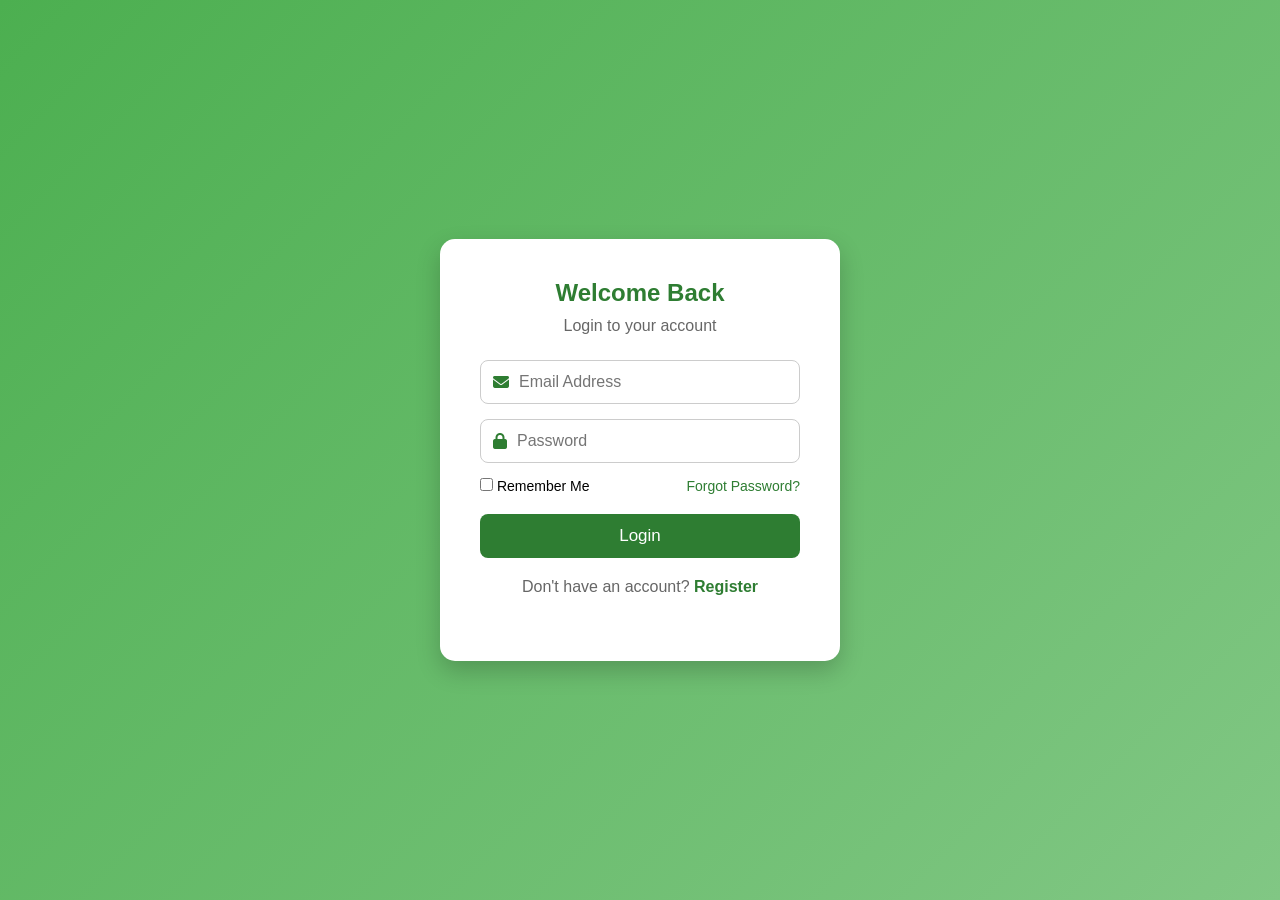
<file: login.html>
<!DOCTYPE html>
<html lang="en">
<head>
    <meta charset="UTF-8">
    <meta name="viewport" content="width=device-width, initial-scale=1.0">
    <title>Login | Food Expiry Manager</title>

    <link rel="stylesheet" href="login.css">
    <link rel="stylesheet" href="https://cdnjs.cloudflare.com/ajax/libs/font-awesome/6.6.0/css/all.min.css">
</head>
<body>

<div class="login-container">

    <div class="login-box">

        <h2>Welcome Back</h2>
        <p>Login to your account</p>

        <form id="loginForm">

            <div class="input-box">
                <i class="fa-solid fa-envelope"></i>
                <input type="email" id="email" placeholder="Email Address">
            </div>

            <small id="emailError"></small>

            <div class="input-box">
                <i class="fa-solid fa-lock"></i>
                <input type="password" id="password" placeholder="Password">
            </div>

            <small id="passwordError"></small>

            <div class="options">
                <label>
                    <input type="checkbox">
                    Remember Me
                </label>

                <a href="#">Forgot Password?</a>
            </div>

            <button  type="button" onclick="login()">
                Login
            </button>

            <p class="register-link">
                Don't have an account?
                <a href="register.html">Register</a>
            </p>

        </form>

    </div>

</div>

<script src="login.js"></script>

</body>
</html>
</file>
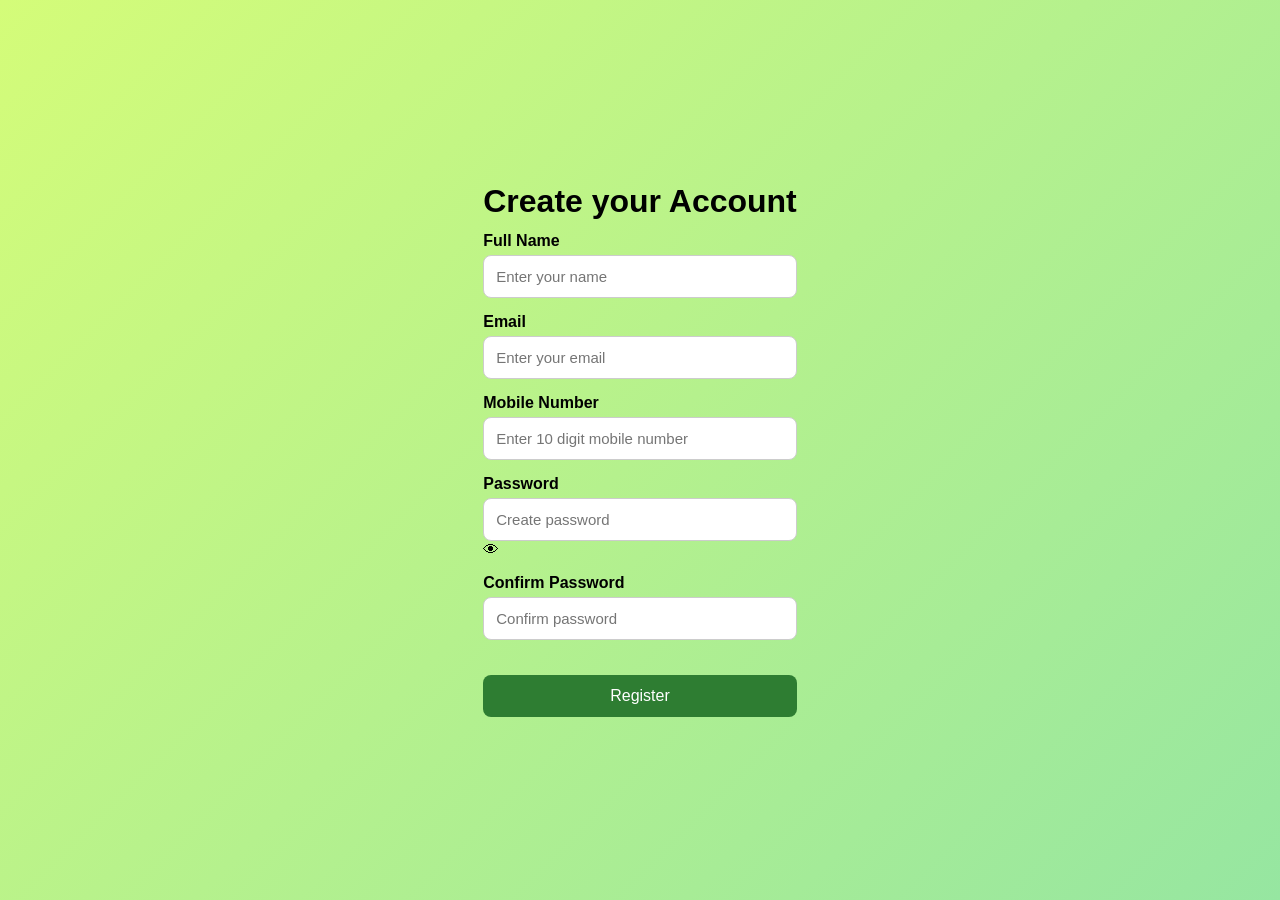
<file: register.html>
<!DOCTYPE html>
<html lang="en">
<head>
    <meta charset="UTF-8">
    <meta name="viewport" content="width=device-width, initial-scale=1.0">
    <title>Register | Food Expiry Manager</title>

    <link rel="stylesheet" href="register.css">
</head>

<body>

<div class="register-container">


    <h1>Create your Account</h1>

    <form id="registerForm">


        <label>Full Name</label>
        <input type="text" id="name" placeholder="Enter your name">
        <p id="nameError"></p>


        <label>Email</label>
        <input type="email" id="email" placeholder="Enter your email">
        <p id="emailError"></p>


        <label>Mobile Number</label>
        <input type="tel" id="mobile" placeholder="Enter 10 digit mobile number">
        <p id="mobileError"></p>


        <label>Password</label>
        <div class="password-box">
            <input type="password" id="password" placeholder="Create password">
            <span id="eye">👁</span>
        </div>
        <p id="passwordError"></p>


        <label>Confirm Password</label>
        <input type="password" id="confirmPassword" placeholder="Confirm password">
        <p id="confirmError"></p>


        <button type="submit">Register</button>

    </form>

</div>


<script src="register.js"></script>

</body>
</html>
</file>
<file: login.css>
*{
    margin:0;
    padding:0;
    box-sizing:border-box;
    font-family:'Poppins',sans-serif;
}

body{
    background:linear-gradient(135deg,#4CAF50,#81C784);
    display:flex;
    justify-content:center;
    align-items:center;
    height:100vh;
}

.login-container{
    width:100%;
    display:flex;
    justify-content:center;
    align-items:center;
}

.login-box{
    background:white;
    width:400px;
    padding:40px;
    border-radius:15px;
    box-shadow:0 10px 25px rgba(0,0,0,0.2);
}

.login-box h2{
    text-align:center;
    color:#2E7D32;
    margin-bottom:10px;
}

.login-box p{
    text-align:center;
    color:#666;
    margin-bottom:25px;
}

.input-box{
    display:flex;
    align-items:center;
    border:1px solid #ccc;
    border-radius:8px;
    padding:12px;
    margin-bottom:15px;
}

.input-box i{
    color:#2E7D32;
    margin-right:10px;
}

.input-box input{
    width:100%;
    border:none;
    outline:none;
    font-size:16px;
}

small{
    color:red;
    display:block;
    margin-bottom:10px;
}

.options{
    display:flex;
    justify-content:space-between;
    font-size:14px;
    margin-bottom:20px;
}

.options a{
    text-decoration:none;
    color:#2E7D32;
}

button{
    width:100%;
    padding:12px;
    background:#2E7D32;
    color:white;
    border:none;
    border-radius:8px;
    font-size:17px;
    cursor:pointer;
    transition:0.3s;
}

button:hover{
    background:#1B5E20;
}

.register-link{
    margin-top:20px;
    text-align:center;
}

.register-link a{
    color:#2E7D32;
    text-decoration:none;
    font-weight:bold;
}

@media(max-width:480px){
    .login-box{
        width:90%;
        padding:25px;
    }
}
</file>
<file: register.css>
*{
    margin:0;
    padding:0;
    box-sizing:border-box;
    font-family:'Poppins',sans-serif;
}

body{
    background:linear-gradient(135deg,#d4fc79,#96e6a1);
    display:flex;
    justify-content:center;
    align-items:center;
    height:100vh;
}

.container{
    width:100%;
    display:flex;
    justify-content:center;
    align-items:center;
}

.register-box{
    background:#fff;
    width:420px;
    padding:35px;
    border-radius:20px;
    box-shadow:0 10px 25px rgba(0,0,0,0.2);
}

.register-box h2{
    text-align:center;
    color:#2E7D32;
    margin-bottom:20px;
}

label{
    display:block;
    margin-top:12px;
    margin-bottom:5px;
    font-weight:600;
}

input{
    width:100%;
    padding:12px;
    border:1px solid #ccc;
    border-radius:8px;
    font-size:15px;
}

input:focus{
    outline:none;
    border:2px solid #2E7D32;
}

button{
    width:100%;
    margin-top:20px;
    padding:12px;
    border:none;
    background:#2E7D32;
    color:white;
    font-size:16px;
    border-radius:8px;
    cursor:pointer;
}

button:hover{
    background:#1B5E20;
}

.error{
    color:red;
    font-size:13px;
}

p{
    text-align:center;
    margin-top:15px;
}

a{
    color:#2E7D32;
    text-decoration:none;
    font-weight:bold;
}
</file>
